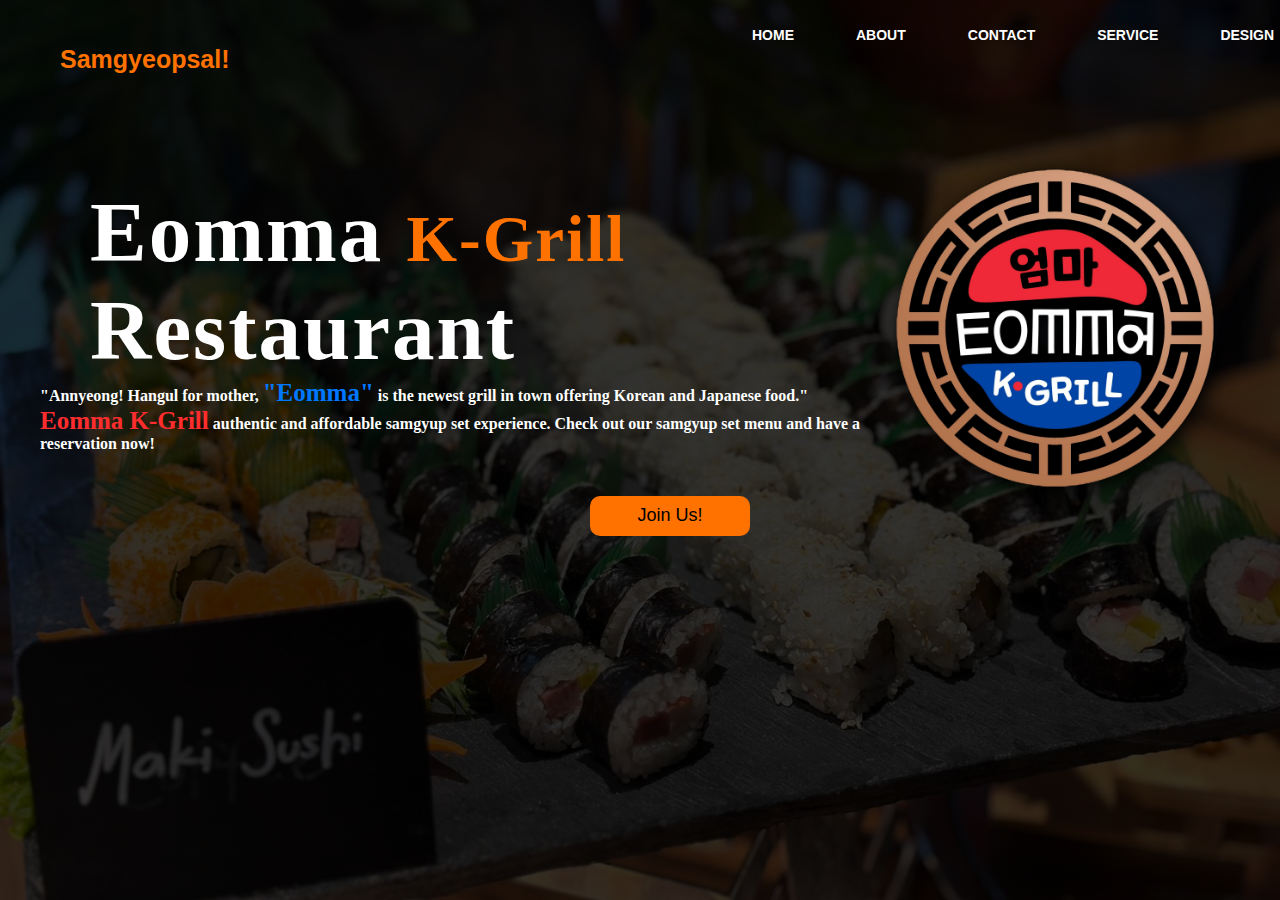
<file: index.html>
<!DOCTYPE html>
<html lang="en">
<head>
    <meta charset="UTF-8">
    <meta name="viewport" content="width=device-width, initial-scale=1.0">
    <title>Web Page Design</title>
    <link rel="stylesheet" href="style.css">
</head>
<body>
    <div class="main">
        <div class="navbar">
            <div class="icon">
                <h2 class="logo">Samgyeopsal!</h2>
            </div>
            <div class="menu">
                <ul>
                    <li><a href="#">HOME</a></li>
                    <li><a href="about.html">ABOUT</a></li>
                    <li><a href="contact.html">CONTACT</a></li>
                    <li><a href="#">SERVICE</a></li>
                    <li><a href="#">DESIGN</a></li>
                </ul>
            </div>
        </div>
        <div class="content">
            <h1>Eomma <span>K-Grill</span> <br>Restaurant</h1>
            <p><h4>"Annyeong! Hangul for mother, <span class="bl">"Eomma"</span> is the newest grill in town offering Korean and Japanese food."</h4></p>
            <p><h4><span class="bl2">Eomma K-Grill</span> authentic and affordable samgyup set experience. Check out our samgyup set menu and have a
                <br> reservation now!</h4></p>
            <div class="image-container">
                <img src="pic.4.png" alt="logo">
            </div>
            <button class="cn"><a href="https://www.facebook.com/eommakgrill">Join Us!</a></button>
        </div>
    </div>
</body>
</html>
</file>
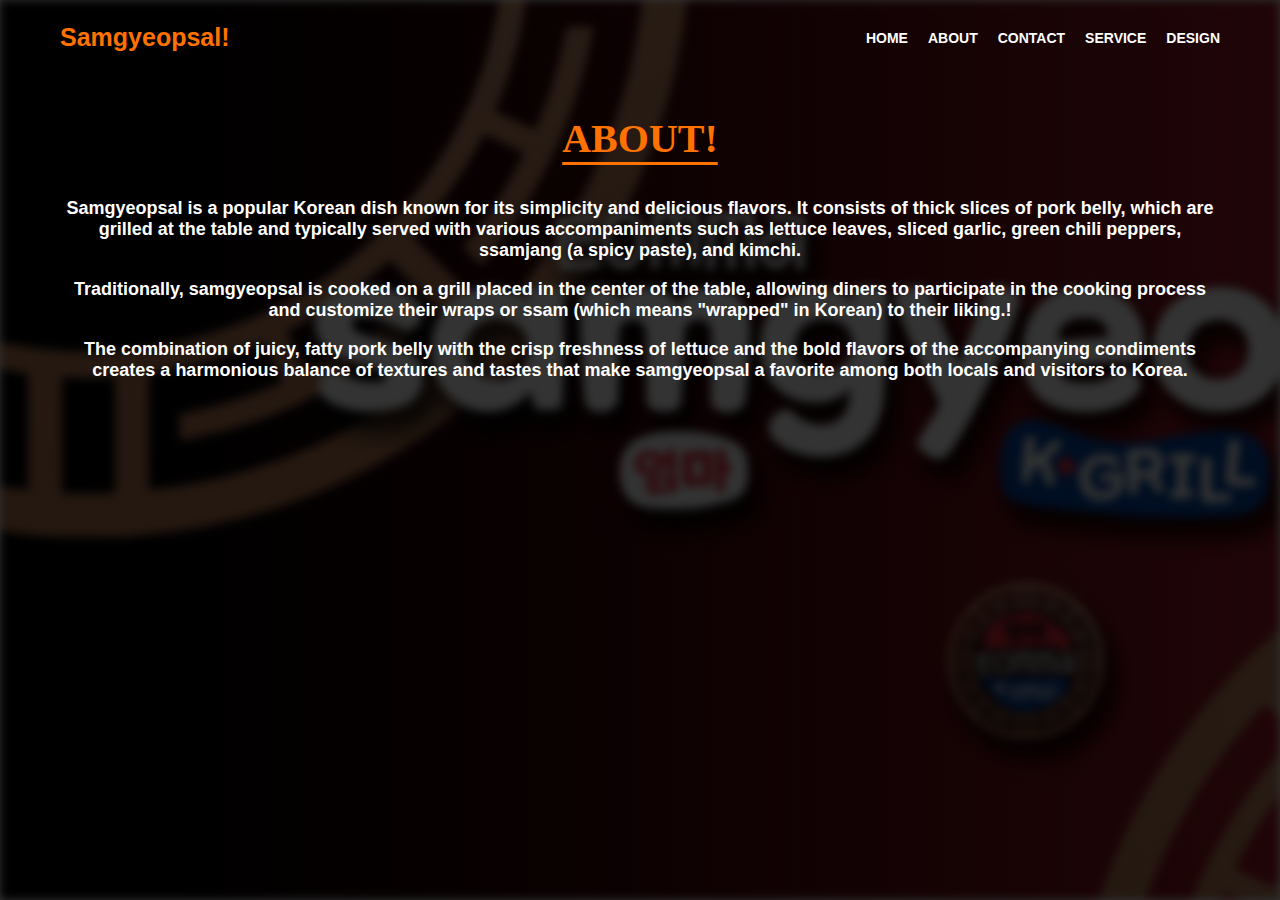
<file: about.html>
<!DOCTYPE html>
<html lang="en">
<head>
    
    <title>ABOUT!</title>
    <link rel="stylesheet" href="styl.css">

</head>
<body>

    <div class="main">
        <div class="navbar">
            <div class="icon">
                
                <h2 class="logo">Samgyeopsal!</h2>
            </div>
            

            <div class="menu">
                <ul>
                    <li><a href="index.html">HOME</a></li>
                    <li><a href="">ABOUT</a></li>
                    <li><a href="contact.html">CONTACT</a></li>
                    <li><a href="#">SERVICE</a></li>
                    <li><a href="#">DESIGN</a></li>
                
                </ul>
            </div>
        
        </div> 
        <div class="content">


            <h1>ABOUT!</h1>

            <br>

            <br><p><h4>Samgyeopsal is a popular Korean dish known for its simplicity and delicious flavors. It consists of thick slices of pork belly,
                 which are grilled at the table and typically served with various accompaniments such as lettuce leaves, sliced garlic, green chili peppers, 
                                                          ssamjang (a spicy paste), and kimchi.</h4></p>
                  <br>
                 <p><h4>Traditionally, samgyeopsal is cooked on a grill placed in the center of the table, 
                    allowing diners to participate in the cooking process and customize their wraps or ssam (which means "wrapped" in Korean) to their liking.!</h4></p>
                    <br>
                 <p><h4>The combination of juicy, fatty pork belly with the crisp freshness of lettuce and the bold flavors of the accompanying condiments
                     creates a harmonious balance of textures and tastes that make samgyeopsal a favorite among both locals and visitors to Korea.</h4></p>



            
        </div>
        
    </body>

    
    </html>

    
</body>
</html>
</file>
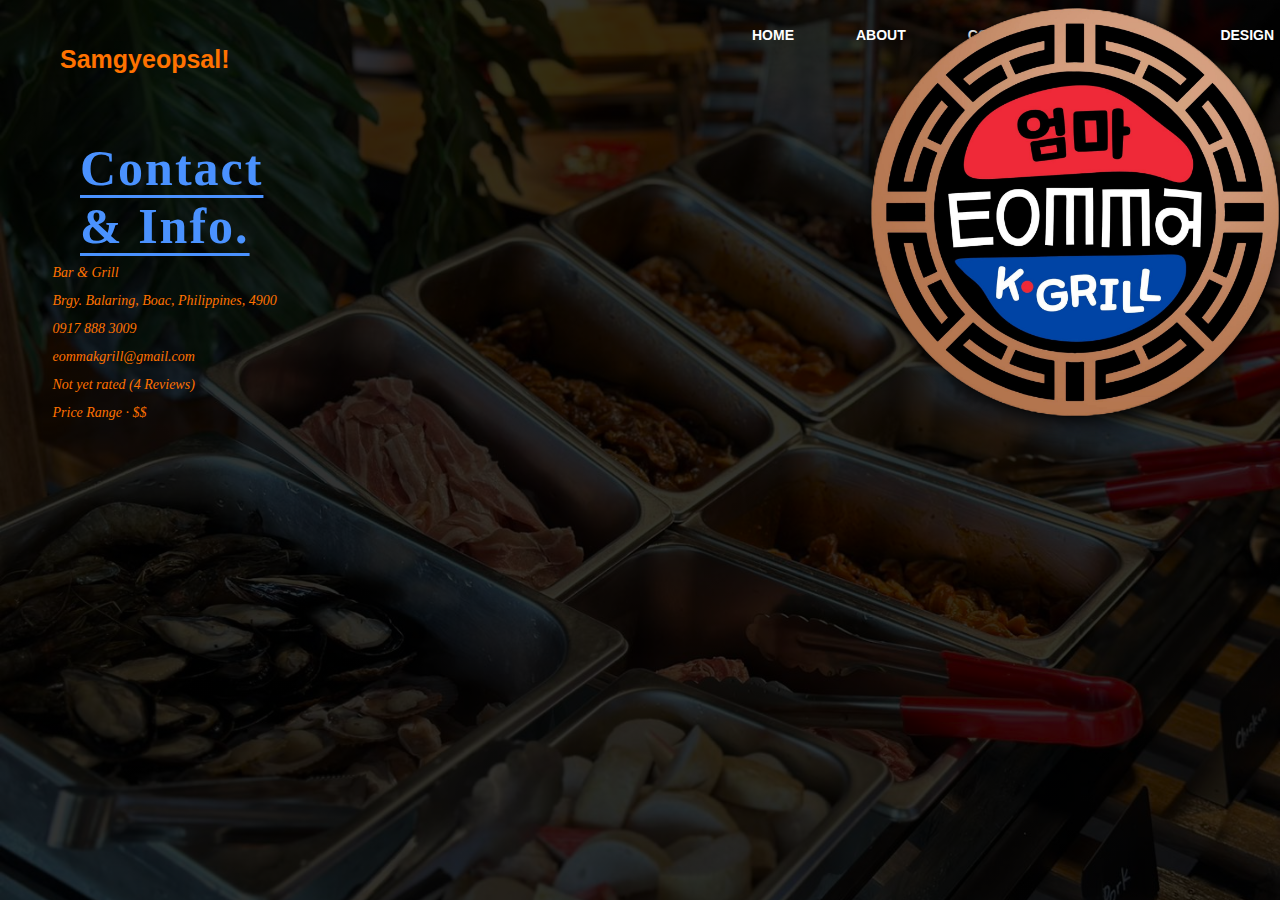
<file: contact.html>
<!DOCTYPE html>
<html lang="en">
<head>
    
    <title>CONTACT</title>
    <link rel="stylesheet" href="contact.css">


    <link rel="stylesheet" href="https://cdnjs.cloudflare.com/ajax/libs/font-awesome/6.5.2/css/all.min.css" integrity="sha512-SnH5WK+bZxgPHs44uWIX+LLJAJ9/2PkPKZ5QiAj6Ta86w+fsb2TkcmfRyVX3pBnMFcV7oQPJkl9QevSCWr3W6A==" crossorigin="anonymous" referrerpolicy="no-referrer" />

</head>
<body>

    <div class="main">
        <div class="navbar">
            <div class="icon">
                
                <h2 class="logo">Samgyeopsal!</h2>
            </div>
            

            <div class="menu">
                <ul>
                    <li><a href="index.html">HOME</a></li>
                    <li><a href="about.html">ABOUT</a></li>
                    <li><a href="">CONTACT</a></li>
                    <li><a href="#">SERVICE</a></li>
                    <li><a href="#">DESIGN</a></li>
                
                </ul>
            </div>
        
        </div> 
        <div class="content">
            <h1> Contact & Info.</h1>
        </div>
        <div>

            <i class="fa-solid fa-utensils">&nbsp; <span class="fo">Bar & Grill</span></i> 
            <br>
            <i class="fa-solid fa-house">&nbsp; <span class="ad">Brgy. Balaring, Boac, Philippines, 4900</span></i>
            <br>
            <i class="fa-solid fa-phone">&nbsp; <span class="co">0917 888 3009</span></i>
            <br>
            <i class="fa-solid fa-envelope">&nbsp; <span class="em">eommakgrill@gmail.com</span></i>
            <br>
            <i class="fa-solid fa-star">&nbsp; <span class="ra">Not yet rated (4 Reviews)</span></i>
            <br>
            <i class="fa-solid fa-dollar-sign">&nbsp; <span class="pr">Price Range · $$</span></i>

        </div>

        
        <div class="image-container">
            <img src="pic.4.png" alt="logo">
        </div>
    
        
    </body>

    
    </html>

    
</body>
</html>
</file>
<file: style.css>
*{
    margin: 0;
    padding: 0;
}

.main{
    width: 100%;
    background: linear-gradient(to top, rgba(0,0,0,0.8),rgba(0,0,0,0.8)), url(pic3.jpg);
    background-position: center;
    background-size: cover;
    height: 100vh;
    
}
.navbar{
    width: 1200px;
    height: 75px;
    margin: auto;
}
.icon{
    width: 200px;
    float: left;
    height: 70px;
}
.logo{
    color: #ff7200;
    font-size: 25px;
    font-family: Arial;
    padding-left: 20px;
    float: left;
    padding-top: 40px;
    margin-top: 5px
    
}
.menu{
    width: 400px;
    float: left;
    height: 70px;
    margin-left: 450px;
}
ul{
    float: left;
    display: flex;
    justify-content: center;
    align-items: center;
}
ul li{
    list-style: none;
    margin-left: 62px;
    margin-top: 27px;
    font-size: 14px;
}

ul li a{
    text-decoration: none;
    color: #fff;
    font-family: Arial;
    font-weight: bold;
    transition: 0.4s ease-in-out;
}
ul li a:hover{
    color: #ff7200;
}
.content{
    width: 1200px;
    height: auto;
    margin: auto;
    color: #fff;
    position: relative;

}

.content .par{
    padding-left: 20px;
    padding-bottom: 25px;
    font-family: Arial;
    letter-spacing: 1.2px;
    line-height: 30px;
}

.content h1{
    font-family: 'Times New Roman';
    font-size: 85px;
    padding-left: 50px;
    margin-top: 9%;
    letter-spacing: 2px;
}

.content .cn{
    width: 160px;
    height: 40px;
    background: #ff7200;
    border: none;
   margin-top: -1%;
   
    font-size: 18px;
    border-radius: 10px;
    cursor: pointer;    
    transition: .4s ease;
    margin-left: 550px;
}
.content .cn a{
    text-decoration: none;
    color: #000;
    transition: .3s ease;
    align-items: center;
    margin: 45px;
}
.cn:hover{
    background-color: white;
}
.content .bl{
    color: rgb(0, 119, 255);
    font-size: 25px;
}
.content .bl2{
    color: rgb(255, 45, 45);
    font-size: 25px;
}
.content span{
    color: #ff7200;
    font-size: 65px
}
.content .sp1{
    color: #ff7200;
    font-size: 30px
}
.content .sp2{
    color: #ff7200;
    font-size: 30px
}
.image-container img{
    width: 350px;
    height: 350px;
    margin-left: 840px;
    margin-top: -300px;
    filter: drop-shadow(4px 4px 10px black );
    -webkit-animation: spin 30s linear infinite;
    -moz-animation: spin 30s linear infinite;
    animation: spin 30s linear infinite;
}

@-webkit-keyframes spin{
    100%{-webkit-transform: rotate(360deg);}
}
@-moz-keyframes spin{
    100%{-webkit-transform: rotate(360deg);}
}
@keyframes spin{
    100%{-webkit-transform: rotate(360deg);}
}
</file>
<file: styl.css>
* {
    margin: 0;
    padding: 0;
    box-sizing: border-box;
}

body {
    font-family: Arial, sans-serif;
}

.main {
    width: 100%;
    background: linear-gradient(to top, rgba(0, 0, 0, 0.8), rgba(0, 0, 0, 0.8));
    background-position: center;
    background-size: cover;
    height: 100vh;
    position: relative;
}

.main::before {
    content: "";
    position: absolute;
    top: 0;
    left: 0;
    width: 100%;
    height: 100%;
    background-image: url(pic5.jpg);
    background-size: cover;
    filter: blur(5px);
    z-index: -1;
}

.navbar {
    width: 100%;
    max-width: 1200px;
    height: 75px;
    margin: auto;
    display: flex;
    justify-content: space-between;
    align-items: center;
    padding: 0 20px;
}

.icon {
    display: flex;
    align-items: center;
}

.logo {
    color: #ff7200;
    font-size: 25px;
    font-family: Arial;
}

.menu {
    display: flex;
    justify-content: center;
    align-items: center;
}

ul {
    display: flex;
    justify-content: center;
    align-items: center;
}

ul li {
    list-style: none;
    margin-left: 20px;
    font-size: 14px;
}

ul li a {
    text-decoration: none;
    color: #fff;
    font-family: Arial;
    font-weight: bold;
    transition: 0.4s ease-in-out;
}

ul li a:hover {
    color: #ff7200;
}

.content {
    width: 100%;
    max-width: 1200px;
    margin: auto;
    color: #ffffff;
    text-align: center;
    padding: 20px;
    position: relative;
}

.content h1 {
    font-family: 'Times New Roman';
    font-size: 40px;
    margin-top: 20px;
    color: #ff7200;
    text-decoration: underline;
    text-decoration-thickness: 3px;
    text-underline-offset: 10px;
}

.content h1 span {
    font-size: 1.2em;
}

.content h4 {
    font-size: 18px;
}

.image-container {
    margin-top: 20px;
}

.image-container img {
    width: 100%;
    max-width: 300px;
    height: auto;
}

button.cn {
    margin-top: 20px;
    padding: 10px 20px;
    background-color: #ff7200;
    border: none;
    color: #fff;
    cursor: pointer;
    transition: background-color 0.3s ease;
}

button.cn a {
    color: #fff;
    text-decoration: none;
}

button.cn:hover {
    background-color: #e66000;
}

/* Media Queries for Responsive Design */
@media (max-width: 768px) {
    .navbar {
        flex-direction: column;
        height: auto;
    }

    .menu ul {
        flex-direction: column;
        align-items: flex-start;
    }

    .menu ul li {
        margin-left: 0;
        margin-top: 10px;
    }

    .content h1 {
        font-size: 30px;
    }

    .content h4 {
        font-size: 16px;
    }
}

@media (max-width: 480px) {
    .content h1 {
        font-size: 24px;
    }

    .content h4 {
        font-size: 14px;
    }

    .menu ul {
        flex-direction: column;
        align-items: center;
    }

    .menu ul li {
        margin-left: 0;
        margin-top: 10px;
    }

    button.cn {
        padding: 8px 16px;
    }
}
</file>
<file: contact.css>
*{
    margin: 0;
    padding: 0;
}

.main{
    width: 100%;
    background: linear-gradient(to top, rgba(0,0,0,0.8),rgba(0,0,0,0.8)), url(pic6.jpg);
    background-position: center;
    background-size: cover;
    height: 100vh;
    
}
.navbar {
    width: 1200px;
    height: 75px;
    margin: auto;
}
.icon {
    width: 200px;
    float: left;
    height: 70px;
}
.logo {
    color: #ff7200;
    font-size: 25px;
    font-family: Arial;
    padding-left: 20px;
    float: left;
    padding-top: 40px;
    margin-top: 5px;
    
}
.menu {
    width: 400px;
    float: left;
    height: 70px;
    margin-left: 450px;
}
ul {
    float: left;
    display: flex;
    justify-content: center;
    align-items: center;
}
ul li {
    list-style: none;
    margin-left: 62px;
    margin-top: 27px;
    font-size: 14px;
}
ul li a {
    text-decoration: none;
    color: #fff;
    font-family: Arial;
    font-weight: bold;
    transition: 0.4s ease-in-out;
}
ul li a:hover {
    color: #ff7200;
}
.content .br1 {
    width: 1200px;
    height: auto;
    margin: auto;
    color: #ffffff;
    position: relative;
    text-align: center;
        

}
.content h1 {
    font-family: 'Times New Roman';
    font-size: 50px;
    padding-left: 80px;
    margin-top: 5%;
    margin-right: 1000px;
    letter-spacing: 2px;
    color: #4a92ff;
    text-decoration: underline;
    text-decoration-thickness: 3px;
    text-underline-offset: 10px;
}
.fa-solid{
    color: white;
    font-size: 25px;
    margin-top: 50px;
    margin-left: 40px;
}
.fo{
    font-size: 14px;
    color: #ff7200;
}
.ad{
    font-size: 14px;
    color: #ff7200;
}
.co{
    font-size: 14px;
    color: #ff7200;
}
.em{
    font-size: 14px;
    color: #ff7200;
}
.ra{
    font-size: 14px;
    color: #ff7200;
}
.pr{
    font-size: 14px;
    color: #ff7200;
}
.image-container img{
    width: 450px;
    height: 450px;
    margin-left: 850px;
    margin-top: -800px;
    filter: drop-shadow(4px 4px 10px black );
    -webkit-animation: spin 50s linear infinite;
    -moz-animation: spin 50s linear infinite;
    animation: spin 50s linear infinite;
}

@-webkit-keyframes spin{
    100%{-webkit-transform: rotate(360deg);}
}
@-moz-keyframes spin{
    100%{-webkit-transform: rotate(360deg);}
}
@keyframes spin{
    100%{-webkit-transform: rotate(360deg);}
}
</file>
